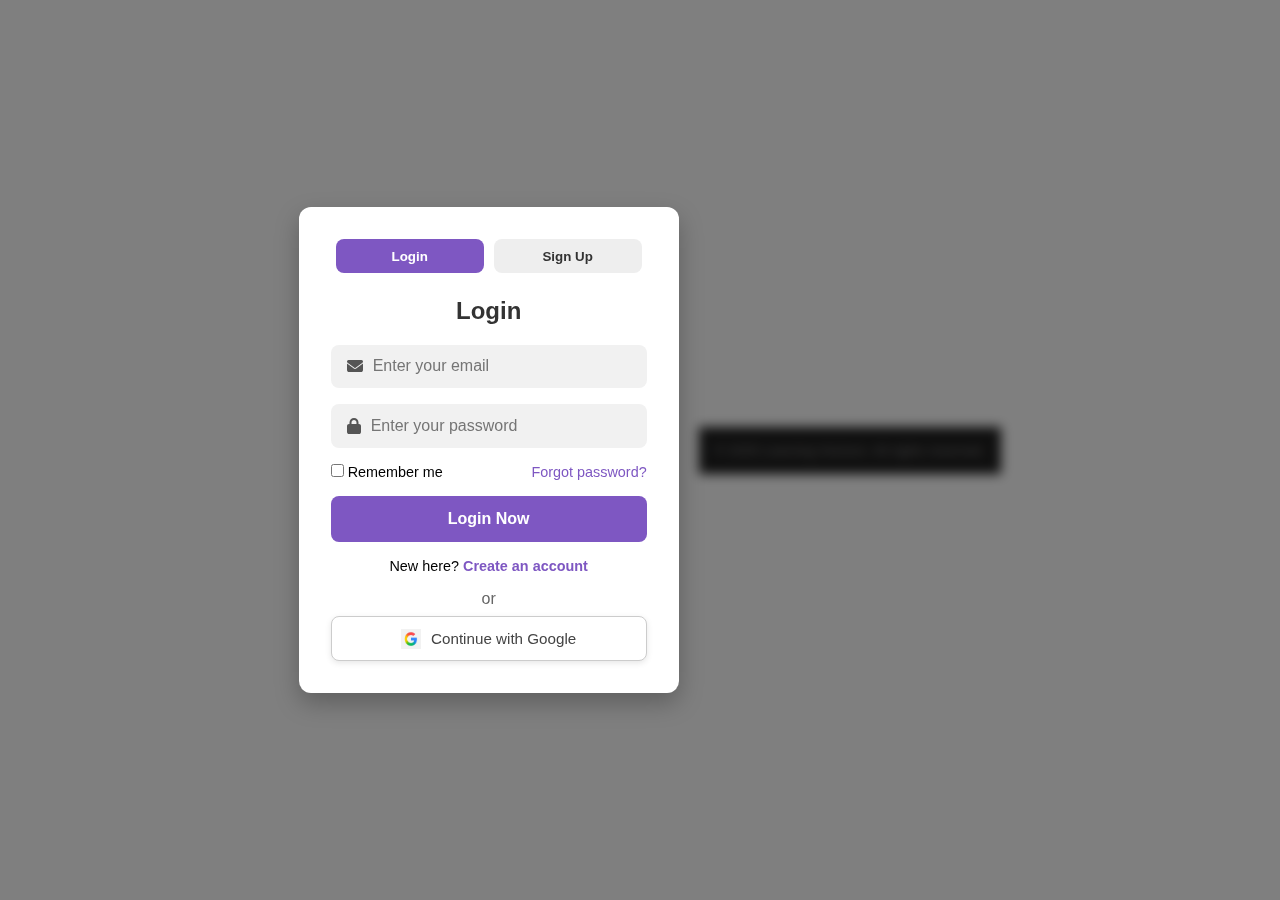
<file: auth.html>
<!DOCTYPE html>
<html lang="en">
<head>
  <meta charset="UTF-8" />
  <meta name="viewport" content="width=device-width, initial-scale=1.0"/>
  <title>Auth | Learning Horizon</title>
  <link rel="stylesheet" href="https://cdnjs.cloudflare.com/ajax/libs/font-awesome/6.4.0/css/all.min.css"/>
  <style>
    * {
      margin: 0;
      padding: 0;
      box-sizing: border-box;
      font-family: "Segoe UI", sans-serif;
    }

    body {
      min-height: 100vh;
      background: url("https://images.unsplash.com/photo-1517336714731-489689fd1ca8") no-repeat center center/cover;
      display: flex;
      justify-content: center;
      align-items: center;
      position: relative;
    }

    .bg-overlay {
      position: fixed;
      top: 0; left: 0;
      width: 100%;
      height: 100%;
      backdrop-filter: blur(6px);
      background-color: rgba(0, 0, 0, 0.5);
      z-index: 0;
    }

    .auth-container {
      z-index: 1;
      width: 100%;
      max-width: 420px;
      padding: 20px;
    }

    .auth-box {
      background: #fff;
      padding: 2rem;
      border-radius: 12px;
      box-shadow: 0 10px 25px rgba(0, 0, 0, 0.25);
      position: relative;
    }

    .toggle-buttons {
      display: flex;
      justify-content: space-between;
      margin-bottom: 1.5rem;
    }

    .toggle-buttons button {
      flex: 1;
      padding: 0.6rem;
      border: none;
      border-radius: 8px;
      margin: 0 5px;
      font-weight: bold;
      background-color: #eee;
      color: #333;
      cursor: pointer;
      transition: 0.3s;
    }

    .toggle-buttons button.active {
      background-color: #7e57c2;
      color: #fff;
    }

    .auth-form {
      display: none;
      animation: fadeIn 0.3s ease;
    }

    .auth-form.active {
      display: block;
    }

    .auth-form h2 {
      text-align: center;
      margin-bottom: 1.2rem;
      color: #333;
    }

    .input-group {
      display: flex;
      align-items: center;
      background: #f1f1f1;
      padding: 0.8rem 1rem;
      margin-bottom: 1rem;
      border-radius: 8px;
    }

    .input-group i {
      margin-right: 10px;
      color: #555;
    }

    .input-group input {
      border: none;
      background: transparent;
      width: 100%;
      font-size: 1rem;
      outline: none;
    }

    .options {
      display: flex;
      justify-content: space-between;
      font-size: 0.9rem;
      margin-bottom: 1rem;
    }

    .options a {
      color: #7e57c2;
      text-decoration: none;
    }

    .auth-btn {
      width: 100%;
      padding: 0.9rem;
      background: #7e57c2;
      color: #fff;
      border: none;
      font-weight: bold;
      font-size: 1rem;
      border-radius: 8px;
      cursor: pointer;
      transition: background 0.3s ease;
    }

    .auth-btn:hover {
      background: #5e35b1;
    }

    .google-btn {
  width: 100%;
  padding: 0.7rem;
  background: #fff;
  color: #444;
  border: 1px solid #ccc;
  font-weight: 500;
  font-size: 0.95rem;
  border-radius: 8px;
  cursor: pointer;
  display: flex;
  align-items: center;
  justify-content: center;
  gap: 10px;
  box-shadow: 0 2px 6px rgba(0,0,0,0.1);
  transition: 0.2s ease-in-out;
}

.google-btn img {
  width: 20px;
  height: 20px;
}

.google-btn:hover {
  background-color: #f7f7f7;
}


    .footer-link {
      text-align: center;
      margin-top: 1rem;
      font-size: 0.9rem;
    }

    .footer-link a {
      color: #7e57c2;
      font-weight: bold;
      text-decoration: none;
    }

    @keyframes fadeIn {
      from { opacity: 0; transform: translateY(10px); }
      to { opacity: 1; transform: translateY(0); }
    }

    footer {
      text-align: center;
      padding: 1rem;
      background-color: #1e1e1e;
      color: #888;
      font-size: 0.85rem;
    }
  </style>
</head>
<body>
  <div class="bg-overlay"></div>

  <div class="auth-container">
    <div class="auth-box">
      <div class="toggle-buttons">
        <button id="loginBtn" class="active" onclick="showForm('login')">Login</button>
        <button id="signupBtn" onclick="showForm('signup')">Sign Up</button>
      </div>

      <!-- Login Form -->
      <form id="loginForm" class="auth-form active" onsubmit="handleLogin(event)">
        <h2>Login</h2>
        <div class="input-group">
          <i class="fas fa-envelope"></i>
          <input type="email" placeholder="Enter your email" required />
        </div>
        <div class="input-group">
          <i class="fas fa-lock"></i>
          <input type="password" placeholder="Enter your password" required />
        </div>
        <div class="options">
          <label><input type="checkbox" /> Remember me</label>
          <a href="#">Forgot password?</a>
        </div>
        <button type="submit" class="auth-btn">Login Now</button>
        <div class="footer-link">New here? <a href="#" onclick="showForm('signup')">Create an account</a></div>
        <div style="text-align: center; margin-top: 1rem;">
        <p style="color: #666; margin-bottom: 0.5rem;">or</p>
        <button class="google-btn">
        <img src="[data-uri]" alt="G" />
    Continue with Google
  </button>
</div>

      </form>

      <!-- Sign Up Form -->
      <form id="signupForm" class="auth-form" onsubmit="handleSignup(event)">
        <h2>Sign Up</h2>
        <div class="input-group">
          <i class="fas fa-user"></i>
          <input type="text" placeholder="Full Name" required />
        </div>
        <div class="input-group">
          <i class="fas fa-envelope"></i>
          <input type="email" placeholder="Email" required />
        </div>
        <div class="input-group">
          <i class="fas fa-lock"></i>
          <input type="password" placeholder="Password" required />
        </div>
        <button type="submit" class="auth-btn">Register</button>
        <div class="footer-link">Already have an account? <a href="#" onclick="showForm('login')">Login</a></div>
         <div style="text-align: center; margin-top: 1rem;">
         <p style="color: #666; margin-bottom: 0.5rem;">or</p>
         <button class="google-btn">
         <img src="[data-uri]" alt="G" />
         Continue with Google
  </button>
</div>

      </form>
    </div>
  </div>

  <script>
    function showForm(type) {
      const loginForm = document.getElementById('loginForm');
      const signupForm = document.getElementById('signupForm');
      const loginBtn = document.getElementById('loginBtn');
      const signupBtn = document.getElementById('signupBtn');

      if (type === 'login') {
        loginForm.classList.add('active');
        signupForm.classList.remove('active');
        loginBtn.classList.add('active');
        signupBtn.classList.remove('active');
      } else {
        loginForm.classList.remove('active');
        signupForm.classList.add('active');
        loginBtn.classList.remove('active');
        signupBtn.classList.add('active');
      }
    }

    function handleLogin(e) {
      e.preventDefault();
      alert('Login Successful!');
      window.location.href = 'dashboard.html';
    }

    function handleSignup(e) {
      e.preventDefault();
      alert('Sign Up Successful!');
      window.location.href = 'dashboard.html';
    }

    function loginUser() {
    const email = document.getElementById("loginEmail").value;
    const password = document.getElementById("loginPass").value;

    fetch("/api/auth/login", {
      method: "POST",
      headers: { "Content-Type": "application/json" },
      body: JSON.stringify({ email, password }),
    })
      .then(res => res.json())
      .then(data => {
        if (data.token) {
          alert("Login successful!");
          // You can store token in localStorage if needed
          localStorage.setItem("token", data.token);
          window.location.href = "dashboard.html";
        } else {
          alert("Login failed: " + data.message);
        }
      })
      .catch(err => {
        console.error("Login error:", err);
        alert("Something went wrong!");
      });
  }

  function signupUser() {
    const email = document.getElementById("signupEmail").value;
    const password = document.getElementById("signupPass").value;

    fetch("/api/auth/signup", {
      method: "POST",
      headers: { "Content-Type": "application/json" },
      body: JSON.stringify({ email, password }),
    })
      .then(res => res.json())
      .then(data => {
        alert("Signup successful! Please login.");
        showForm("login");
      })
      .catch(err => {
        console.error("Signup error:", err);
        alert("Something went wrong!");
      });
  }
  </script>
  <footer>
    © 2025 Learning Horizon. All rights reserved.
  </footer>
</body>
</html>
</file>
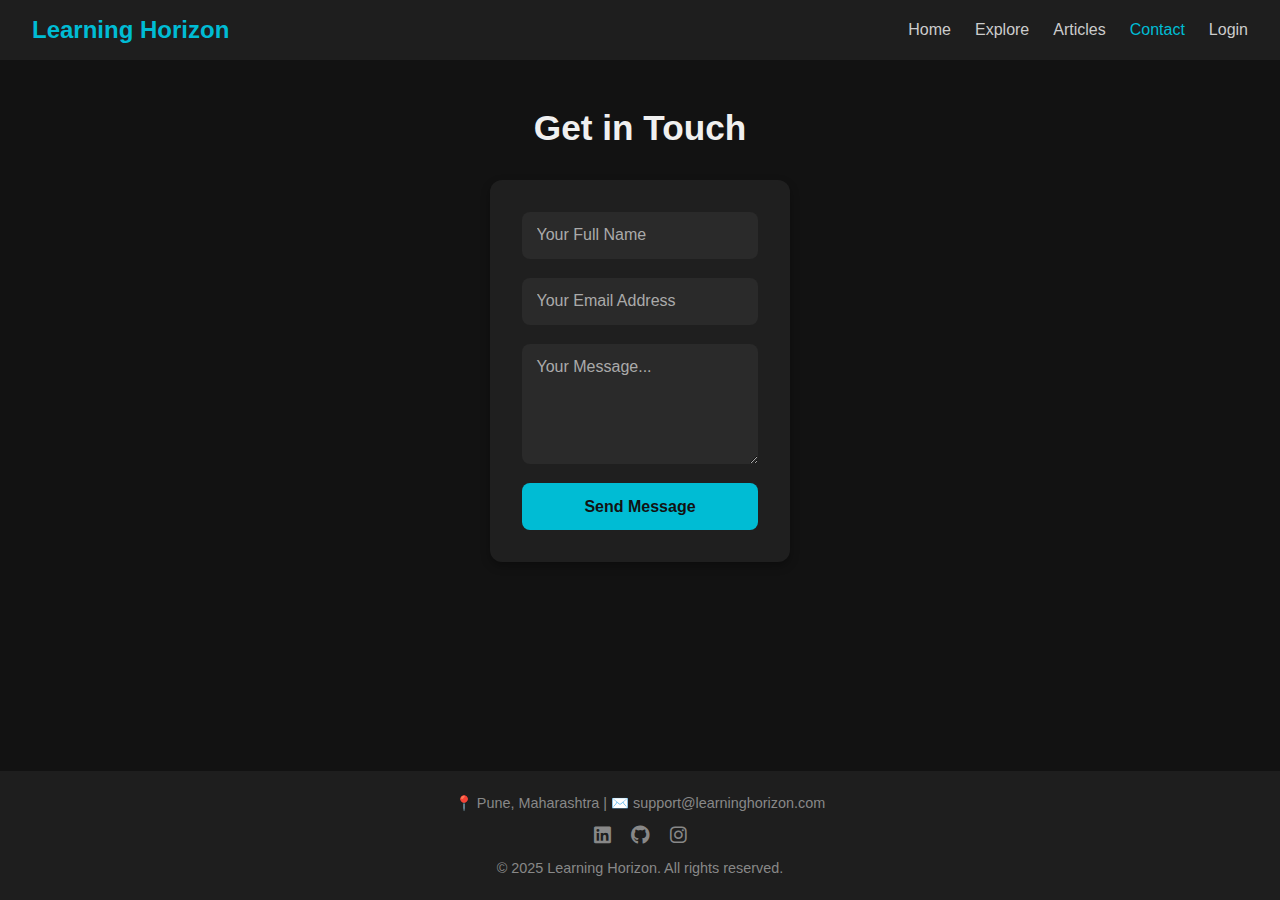
<file: contact.html>
<!DOCTYPE html>
<html lang="en">
<head>
  <meta charset="UTF-8" />
  <meta name="viewport" content="width=device-width, initial-scale=1.0"/>
  <title>Contact Us | Learning Horizon</title>
  <link rel="stylesheet" href="https://cdnjs.cloudflare.com/ajax/libs/font-awesome/6.4.0/css/all.min.css"/>
  <style>
    * {
      margin: 0;
      padding: 0;
      box-sizing: border-box;
      font-family: "Segoe UI", sans-serif;
    }

    body {
      background-color: #121212;
      color: #f0f0f0;
      min-height: 100vh;
      display: flex;
      flex-direction: column;
    }

    nav {
      background-color: #1e1e1e;
      display: flex;
      justify-content: space-between;
      align-items: center;
      padding: 1rem 2rem;
    }

    nav .logo {
      font-size: 1.5rem;
      font-weight: bold;
      color: #00bcd4;
    }

    nav ul {
      display: flex;
      list-style: none;
      gap: 1.5rem;
    }

    nav ul li a {
      text-decoration: none;
      color: #ccc;
      font-weight: 500;
    }

    nav ul li a.active,
    nav ul li a:hover {
      color: #00bcd4;
    }

    .contact-section {
      flex: 1;
      padding: 3rem 1rem;
      max-width: 700px;
      margin: auto;
    }

    .contact-section h1 {
      text-align: center;
      margin-bottom: 2rem;
      font-size: 2.2rem;
    }

    form {
      display: flex;
      flex-direction: column;
      gap: 1.2rem;
      background-color: #1f1f1f;
      padding: 2rem;
      border-radius: 12px;
      box-shadow: 0 4px 10px rgba(0, 0, 0, 0.3);
    }

    input, textarea {
      padding: 0.9rem;
      border: none;
      border-radius: 8px;
      font-size: 1rem;
      background-color: #2a2a2a;
      color: #f0f0f0;
      outline: none;
    }

    input::placeholder, textarea::placeholder {
      color: #aaa;
    }

    textarea {
      resize: vertical;
      min-height: 120px;
    }

    button {
      background-color: #00bcd4;
      color: #121212;
      padding: 0.9rem;
      border: none;
      border-radius: 8px;
      font-size: 1rem;
      font-weight: bold;
      cursor: pointer;
      transition: background 0.3s ease;
    }

    button:hover {
      background-color: #0097a7;
    }

    .contact-footer {
      text-align: center;
      padding: 1.5rem;
      background-color: #1e1e1e;
      color: #888;
      font-size: 0.9rem;
    }

    .social-icons {
      margin-top: 0.8rem;
    }

    .social-icons a {
      margin: 0 0.5rem;
      color: #888;
      font-size: 1.2rem;
      text-decoration: none;
      transition: 0.3s ease;
    }

    .social-icons a:hover {
      color: #00bcd4;
    }
  </style>
</head>
<body>

  <nav>
    <div class="logo">Learning Horizon</div>
    <ul>
      <li><a href="index.html">Home</a></li>
      <li><a href="explore.html">Explore</a></li>
      <li><a href="articles.html">Articles</a></li>
      <li><a href="contact.html" class="active">Contact</a></li>
      <li><a href="auth.html">Login</a></li>
    </ul>
  </nav>

  <section class="contact-section">
    <h1>Get in Touch</h1>
    <form onsubmit="handleSubmit(event)">
      <input type="text" placeholder="Your Full Name" required />
      <input type="email" placeholder="Your Email Address" required />
      <textarea placeholder="Your Message..." required></textarea>
      <button type="submit">Send Message</button>
    </form>
  </section>

  <footer class="contact-footer">
    <p>📍 Pune, Maharashtra | ✉️ support@learninghorizon.com</p>
    <div class="social-icons">
      <a href="#"><i class="fab fa-linkedin"></i></a>
      <a href="#"><i class="fab fa-github"></i></a>
      <a href="#"><i class="fab fa-instagram"></i></a>
    </div>
    <p style="margin-top: 0.8rem;">© 2025 Learning Horizon. All rights reserved.</p>
  </footer>

  <script>
    function handleSubmit(e) {
      e.preventDefault();
      alert("Thanks! Your message has been submitted.");
    }
  </script>

</body>
</html>
</file>
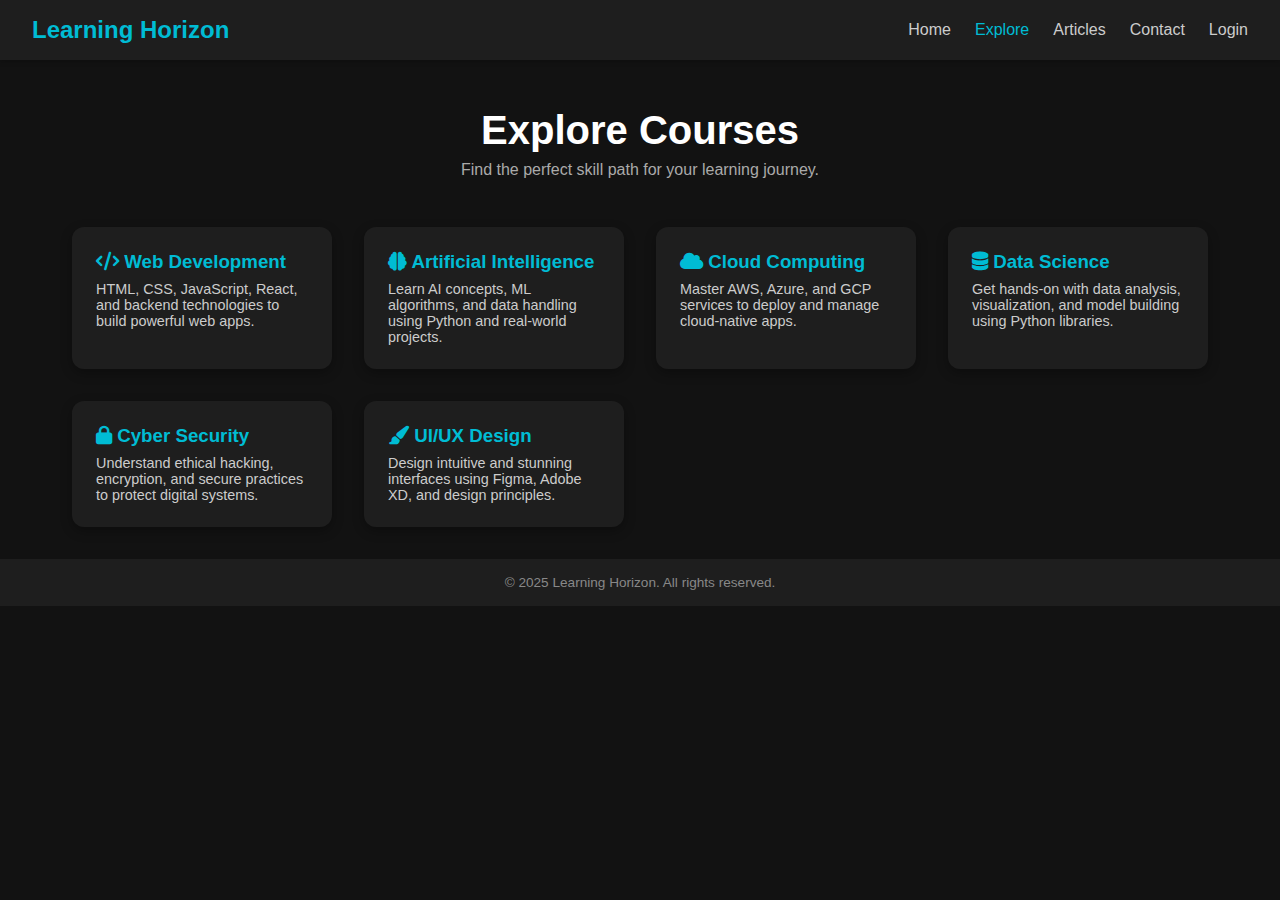
<file: explore.html>
<!DOCTYPE html>
<html lang="en">
<head>
  <meta charset="UTF-8" />
  <meta name="viewport" content="width=device-width, initial-scale=1.0"/>
  <title>Explore | Learning Horizon</title>
  <link rel="stylesheet" href="https://cdnjs.cloudflare.com/ajax/libs/font-awesome/6.4.0/css/all.min.css"/>
  <style>
    * {
      margin: 0;
      padding: 0;
      box-sizing: border-box;
      font-family: "Segoe UI", sans-serif;
    }

    body {
      background: #121212;
      color: #f0f0f0;
    }

    nav {
      background-color: #1e1e1e;
      display: flex;
      justify-content: space-between;
      align-items: center;
      padding: 1rem 2rem;
      box-shadow: 0 2px 5px rgba(0, 0, 0, 0.2);
    }

    nav .logo {
      font-size: 1.5rem;
      font-weight: bold;
      color: #00bcd4;
    }

    nav ul {
      display: flex;
      list-style: none;
      gap: 1.5rem;
    }

    nav ul li a {
      text-decoration: none;
      color: #ccc;
      font-weight: 500;
      transition: 0.3s ease;
    }

    nav ul li a.active,
    nav ul li a:hover {
      color: #00bcd4;
    }

    .explore-header {
      text-align: center;
      padding: 3rem 1rem 1rem;
    }

    .explore-header h1 {
      font-size: 2.5rem;
      margin-bottom: 0.5rem;
      color: #fff;
    }

    .explore-header p {
      color: #aaa;
    }

    .card-grid {
      display: grid;
      grid-template-columns: repeat(auto-fit, minmax(250px, 1fr));
      gap: 2rem;
      padding: 2rem;
      max-width: 1200px;
      margin: 0 auto;
    }

    .course-card {
      background: #1e1e1e;
      border-radius: 12px;
      padding: 1.5rem;
      box-shadow: 0 4px 12px rgba(0, 0, 0, 0.3);
      transition: transform 0.3s ease;
      cursor: pointer;
    }

    .course-card:hover {
      transform: translateY(-8px);
    }

    .course-card h3 {
      color: #00bcd4;
      margin-bottom: 0.5rem;
    }

    .course-card p {
      font-size: 0.9rem;
      color: #ccc;
    }

    footer {
      text-align: center;
      padding: 1rem;
      background-color: #1e1e1e;
      color: #888;
      font-size: 0.85rem;
    }
  </style>
</head>
<body>

  <nav>
    <div class="logo">Learning Horizon</div>
    <ul>
      <li><a href="index.html">Home</a></li>
      <li><a href="explore.html" class="active">Explore</a></li>
      <li><a href="articles.html">Articles</a></li>
      <li><a href="contact.html">Contact</a></li>
      <li><a href="auth.html">Login</a></li>
    </ul>
  </nav>

  <div class="explore-header">
    <h1>Explore Courses</h1>
    <p>Find the perfect skill path for your learning journey.</p>
  </div>

  <div class="card-grid">
    <div class="course-card">
      <h3><i class="fas fa-code"></i> Web Development</h3>
      <p>HTML, CSS, JavaScript, React, and backend technologies to build powerful web apps.</p>
    </div>

    <div class="course-card">
      <h3><i class="fas fa-brain"></i> Artificial Intelligence</h3>
      <p>Learn AI concepts, ML algorithms, and data handling using Python and real-world projects.</p>
    </div>

    <div class="course-card">
      <h3><i class="fas fa-cloud"></i> Cloud Computing</h3>
      <p>Master AWS, Azure, and GCP services to deploy and manage cloud-native apps.</p>
    </div>

    <div class="course-card">
      <h3><i class="fas fa-database"></i> Data Science</h3>
      <p>Get hands-on with data analysis, visualization, and model building using Python libraries.</p>
    </div>

    <div class="course-card">
      <h3><i class="fas fa-lock"></i> Cyber Security</h3>
      <p>Understand ethical hacking, encryption, and secure practices to protect digital systems.</p>
    </div>

    <div class="course-card">
      <h3><i class="fas fa-paint-brush"></i> UI/UX Design</h3>
      <p>Design intuitive and stunning interfaces using Figma, Adobe XD, and design principles.</p>
    </div>
  </div>

  <footer>
    © 2025 Learning Horizon. All rights reserved.
  </footer>

</body>
</html>
</file>
